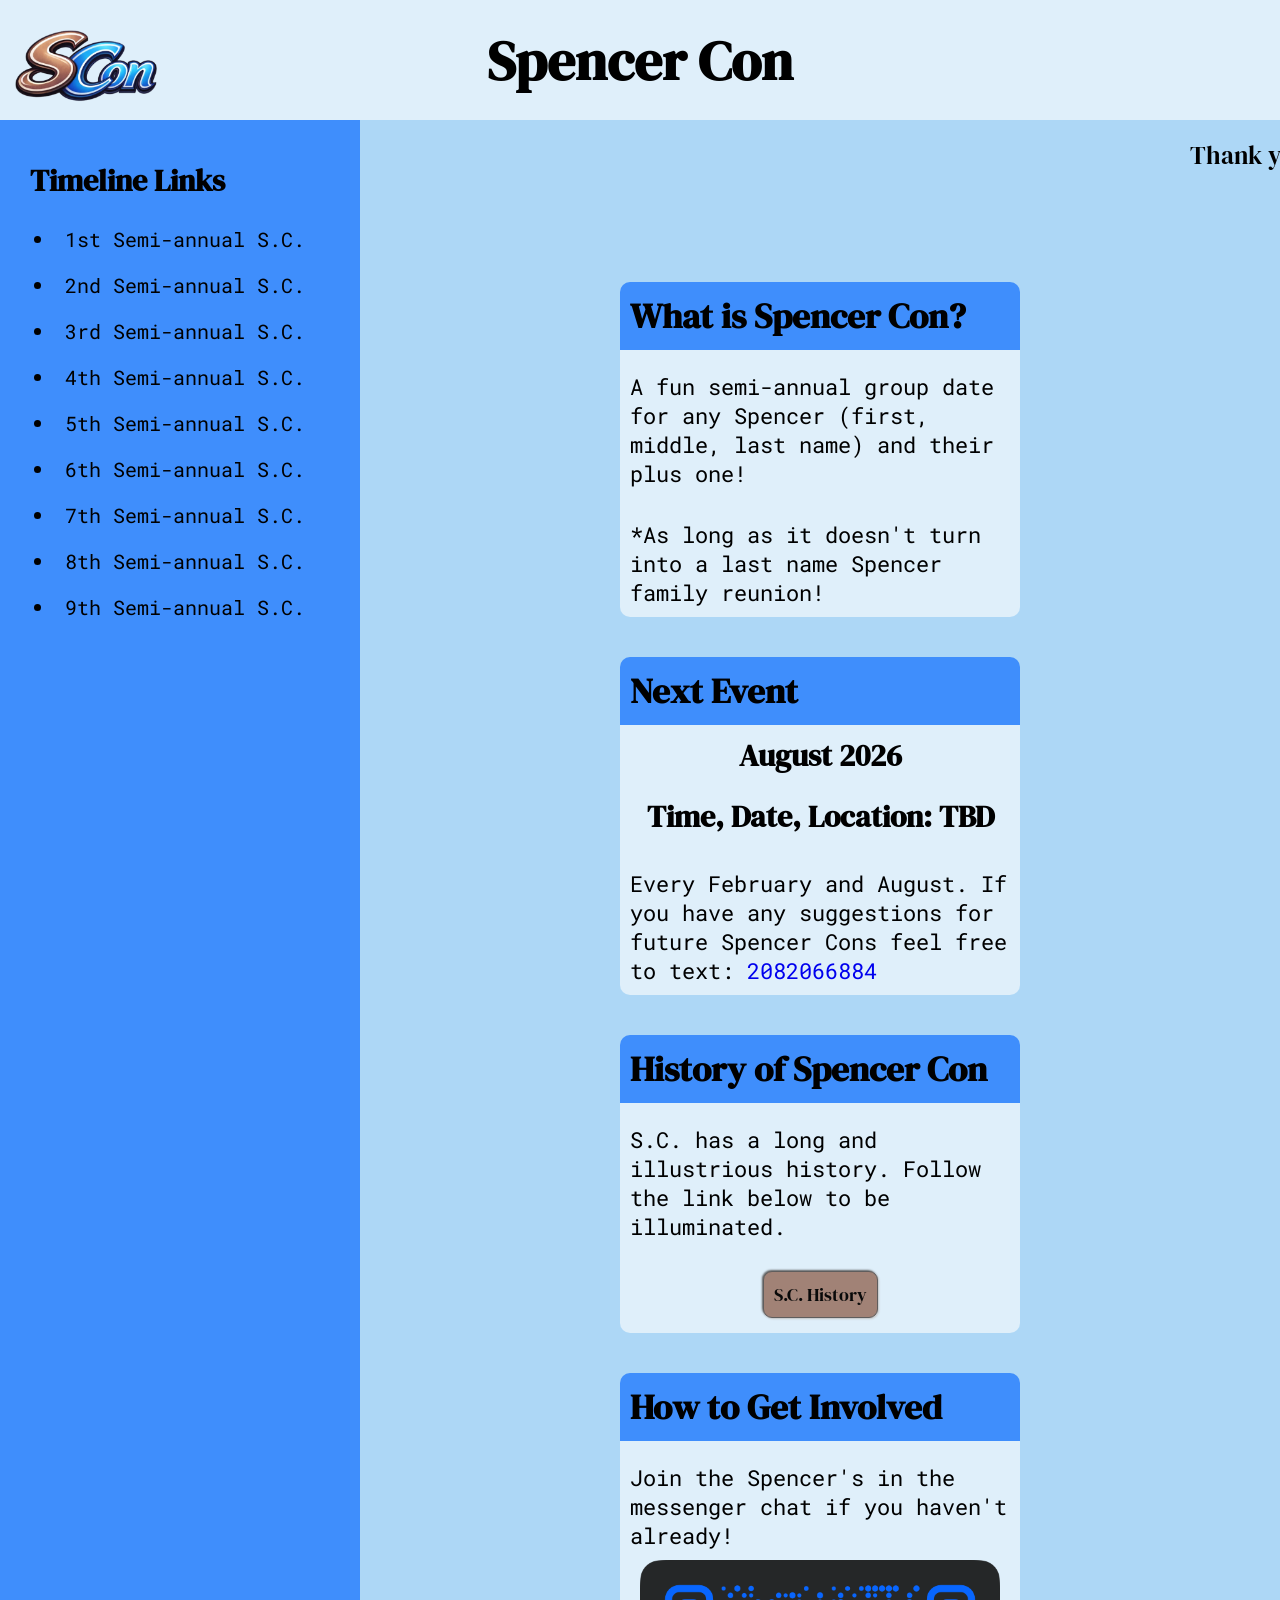
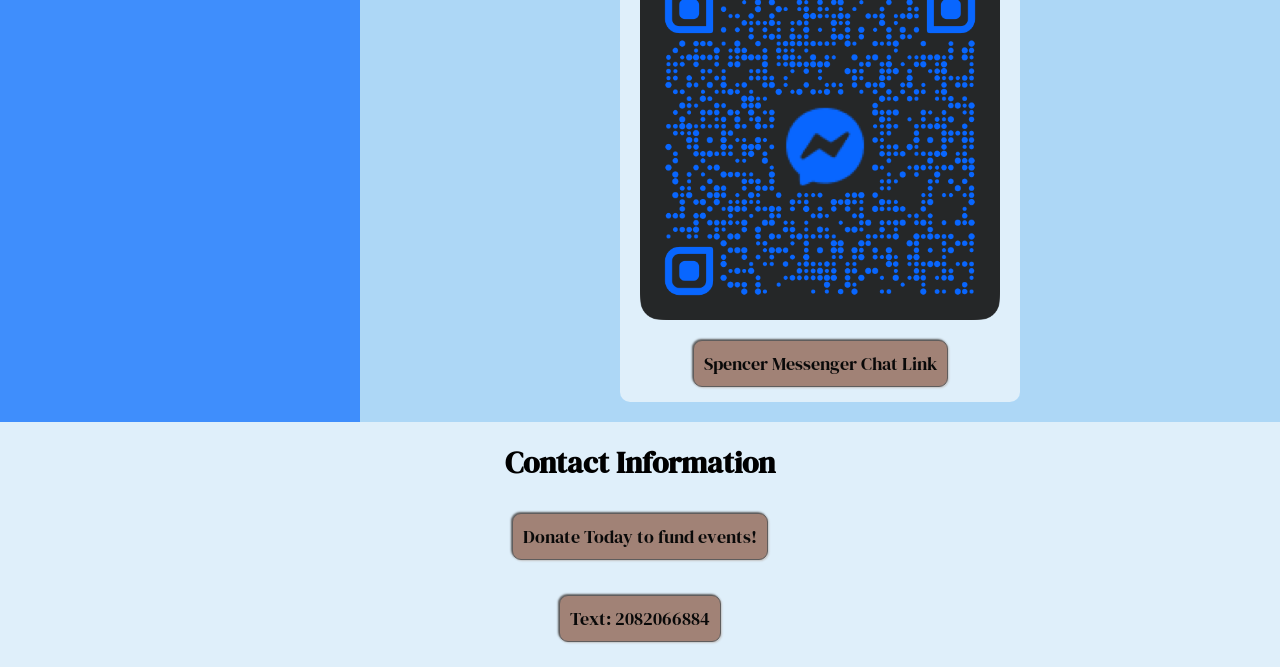
<file: index.html>
<!DOCTYPE html>
<html lang="en">
<head>
    <meta charset="UTF-8">
    <meta name="viewport" content="width=device-width, initial-scale=1.0">
    <link rel="stylesheet" href="styles.css">
    <link rel="icon" type="png" href="s_c_icon.png">
    <title>SpencerCon</title>

    <!-- Objective - Using my devtool demo font pairing! -->
    <link rel="preconnect" href="https://fonts.googleapis.com">
    <link rel="preconnect" href="https://fonts.gstatic.com" crossorigin>
    <link href="https://fonts.googleapis.com/css2?family=DM+Serif+Display:ital@0;1&family=Roboto+Mono:ital,wght@0,100..700;1,100..700&display=swap" rel="stylesheet">

    <script defer src="script.js"></script>
</head>

<!-- Header -->
<header id="header-float">
    <a class="home-icon" href="index.html" id="home-icon-animation">
        <img src="s_con.png" alt="Home Icon">
    </a>
    
    <div class="header-container">
        <h1 class="h1-header">
            Spencer Con
        </h1> 
        
    </div>

    <!-- This Header Section is for the Top Button -->
    <section id="header">
    </section>
</header>

<!-- Side Bar Navigation -->
<aside>
    <h3 id="timeline-header">Timeline Links</h3>

    <ul class="timeline-links">
        <a href="history.html#SC1">
            <li class="nav-links">1st Semi-annual S.C.</li>
        </a>
        <a href="history.html#SC2">
            <li class="nav-links">2nd Semi-annual S.C.</li>
        </a>
        <a href="history.html#SC3">
            <li class="nav-links">3rd Semi-annual S.C.</li>
        </a>
        <a href="history.html#SC4">
            <li class="nav-links">4th Semi-annual S.C.</li>
        </a>
        <a href="history.html#SC5">
            <li class="nav-links">5th Semi-annual S.C.</li>
        </a>
        <a href="history.html#SC6">
            <li class="nav-links">6th Semi-annual S.C.</li>
        </a>
        <a href="history.html#SC7">
            <li class="nav-links">7th Semi-annual S.C.</li>
        </a>
        <a href="history.html#SC8">
            <li class="nav-links">8th Semi-annual S.C.</li>
        </a>
        <a href="history.html#SC9">
            <li class="nav-links">9th Semi-annual S.C.</li>
        </a>
    </ul>
    
</aside>


<!-- Body -->
<body>
    <!-- Main -->
    <main>
        <br>

        <div class="ticker-container">
            <div class="ticker-text" id="ticker">
                Thank you to our Sponsors: Kevin Kimball &nbsp;&nbsp; Spencer Hall
            </div>
        </div>

        <div class="main-container">
            <div class="main-card">
                <h2>What is Spencer Con?</h2>

                <p>
                    A fun semi-annual group date for any Spencer (first, middle, last name) and their plus one!
                </p>
                <p>*As long as it doesn't turn into a last name Spencer family reunion!</p>
            </div>
            
            <div class="main-card">
                <h2>Next Event</h2>
                <h3>August 2026</h3>
                <h3>Time, Date, Location: TBD</h3>
                <p>Every February and August. If you have any suggestions for future Spencer Cons feel free to text: <a href="sms:2082066884">2082066884</a> </p>
            </div>
            
            <div class="main-card">
                <h2>History of Spencer Con</h2>
                <p>S.C. has a long and illustrious history. Follow the link below to be illuminated.</p>

                <a href="history.html">
                    <button>S.C. History</button>
                </a>
            </div>
            
            <div class="main-card">
                <h2>How to Get Involved</h2>

                <p>
                    Join the Spencer's in the messenger chat if you haven't already!
                </p>

                <img src="spencer_messenger_qr_code.png" alt="Spencer Messenger QR Code">

                <a target="_blank" href="https://m.me/j/AbYr_AQEyQMkCAcX/?send_source=gc:copy_invite_link_c"> 
                    <button>Spencer Messenger Chat Link</button>
                </a>
            </div>
        </div>


    </main>
</body>

<!-- Footer -->
<footer>
    <div class="footer-container">
        <h3>Contact Information</h3>
        
        <a target="_blank" href="https://venmo.com/u/Spencer-Kimball-20">
            <button>
                Donate Today to fund events!
            </button>
        </a>
        
        <a href="sms:2082066884">
            <button>Text: 2082066884</button>
        </a>
    </div>

    
    
</footer>

</html>
</file>
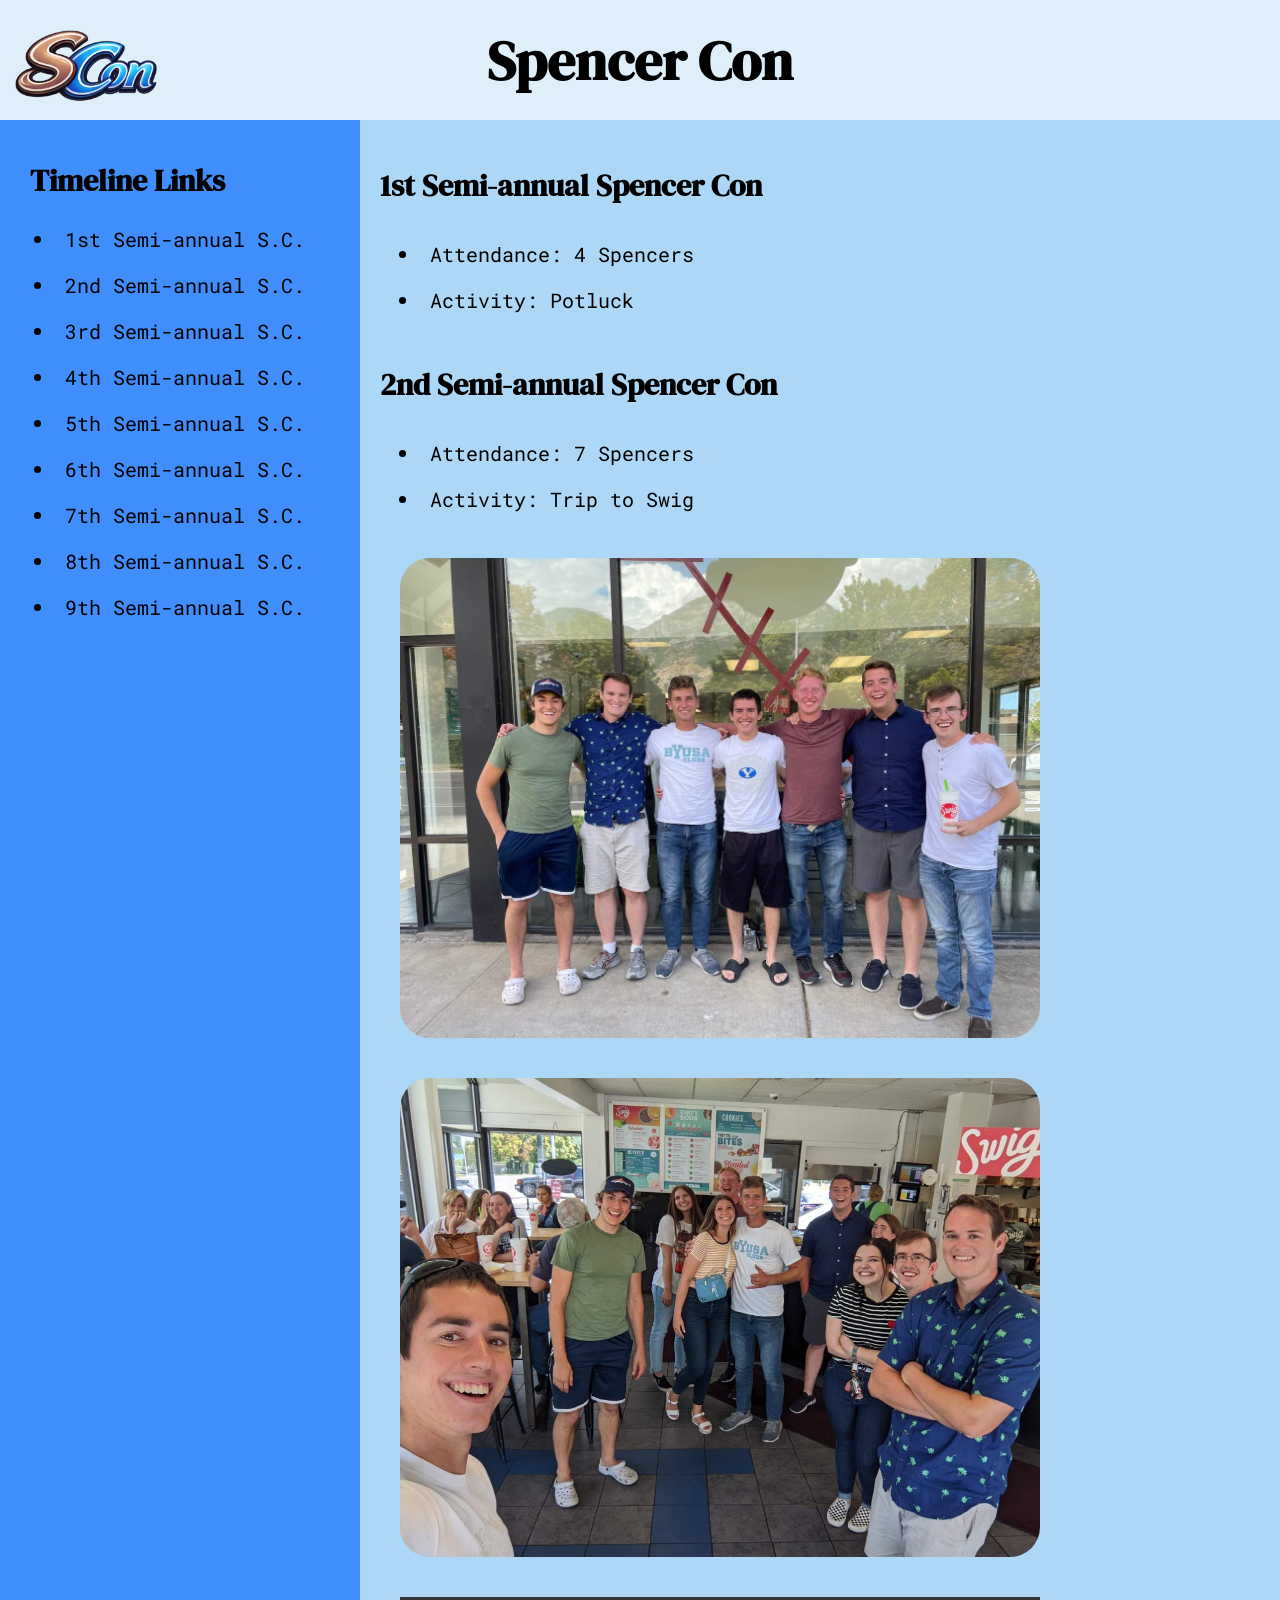
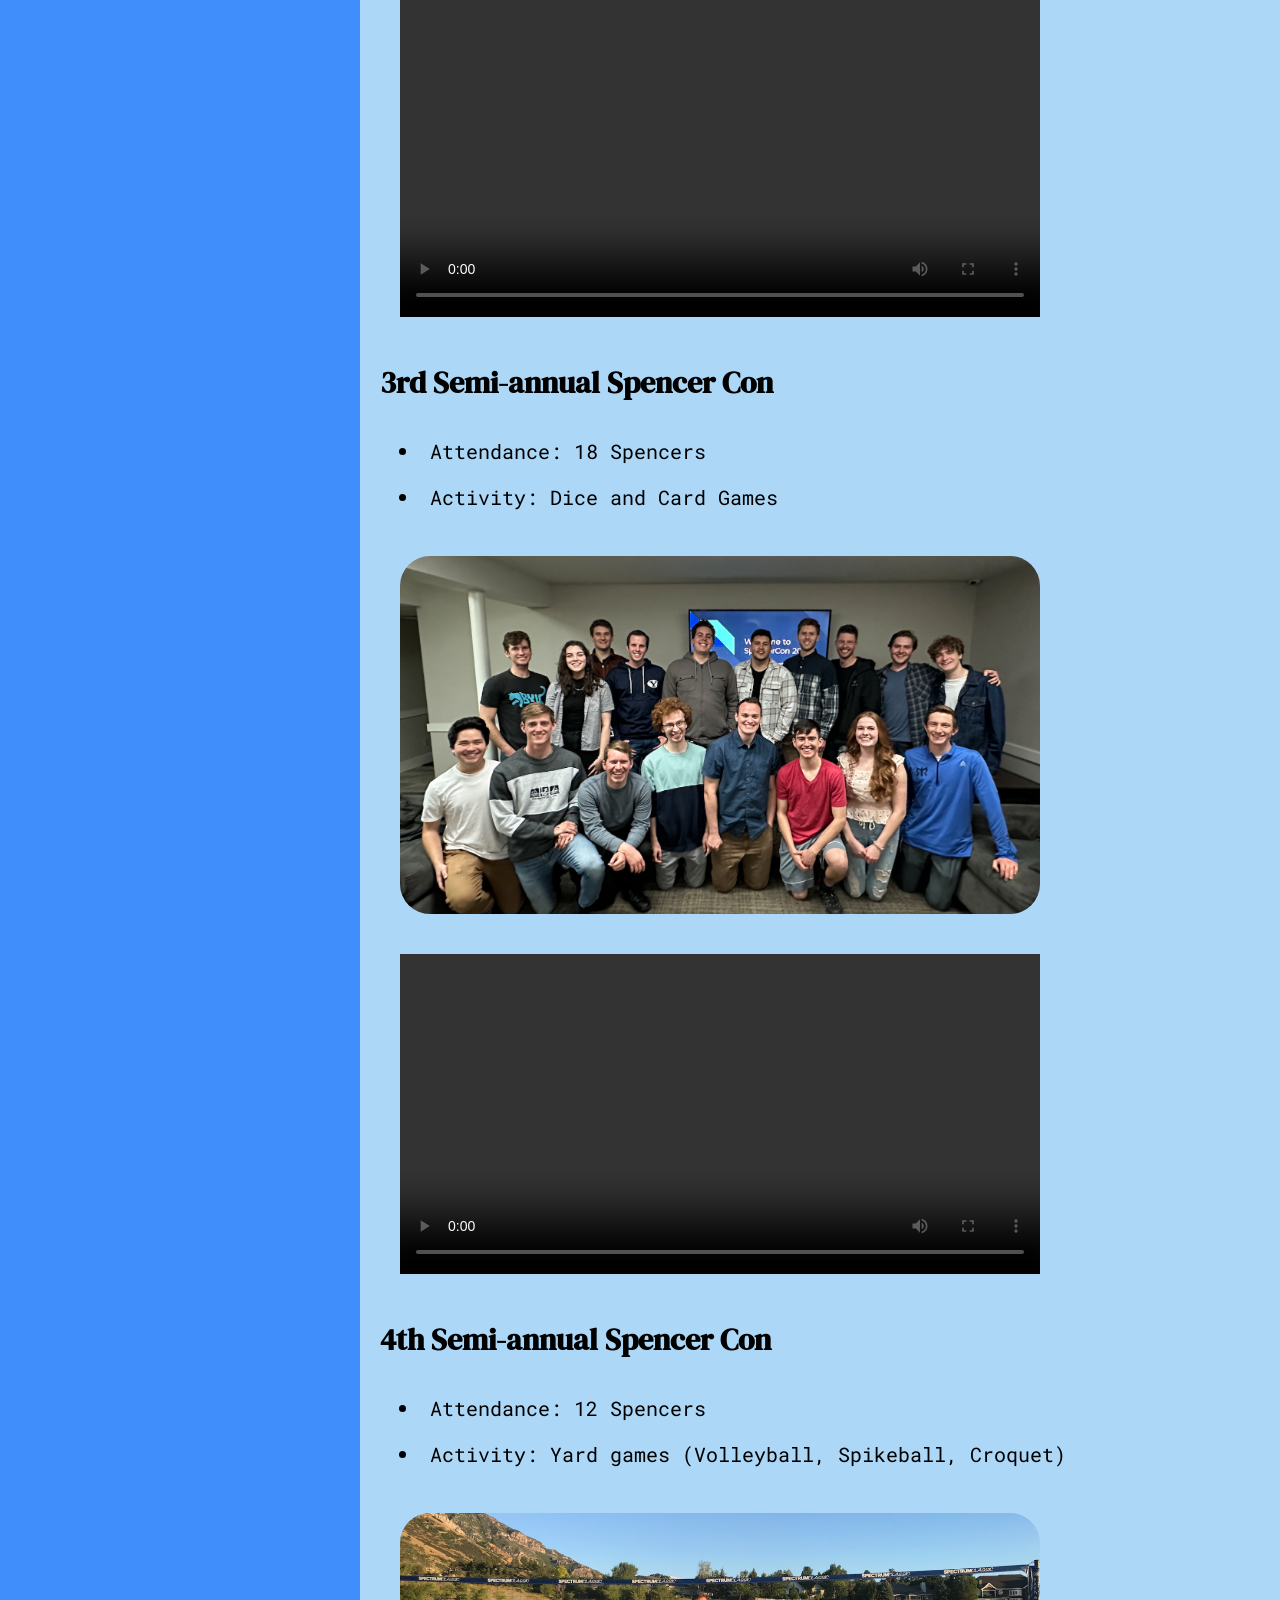
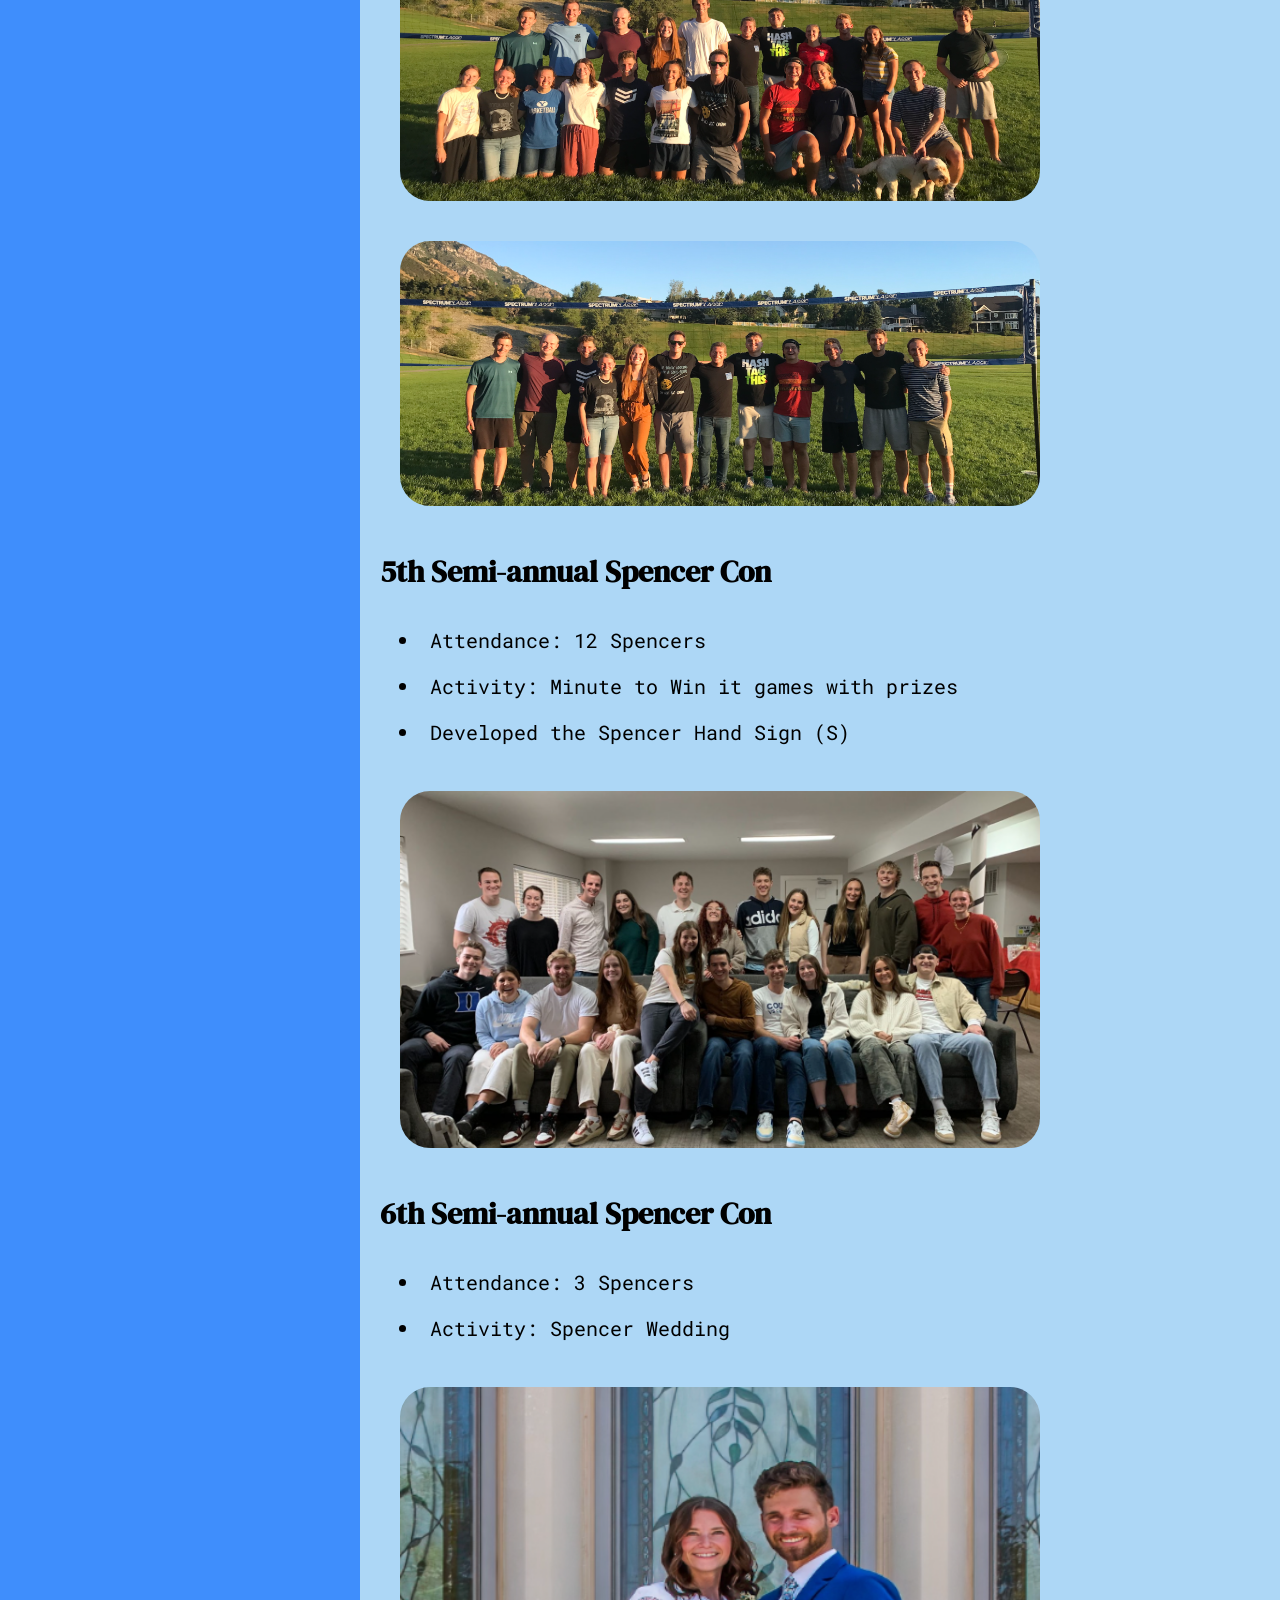
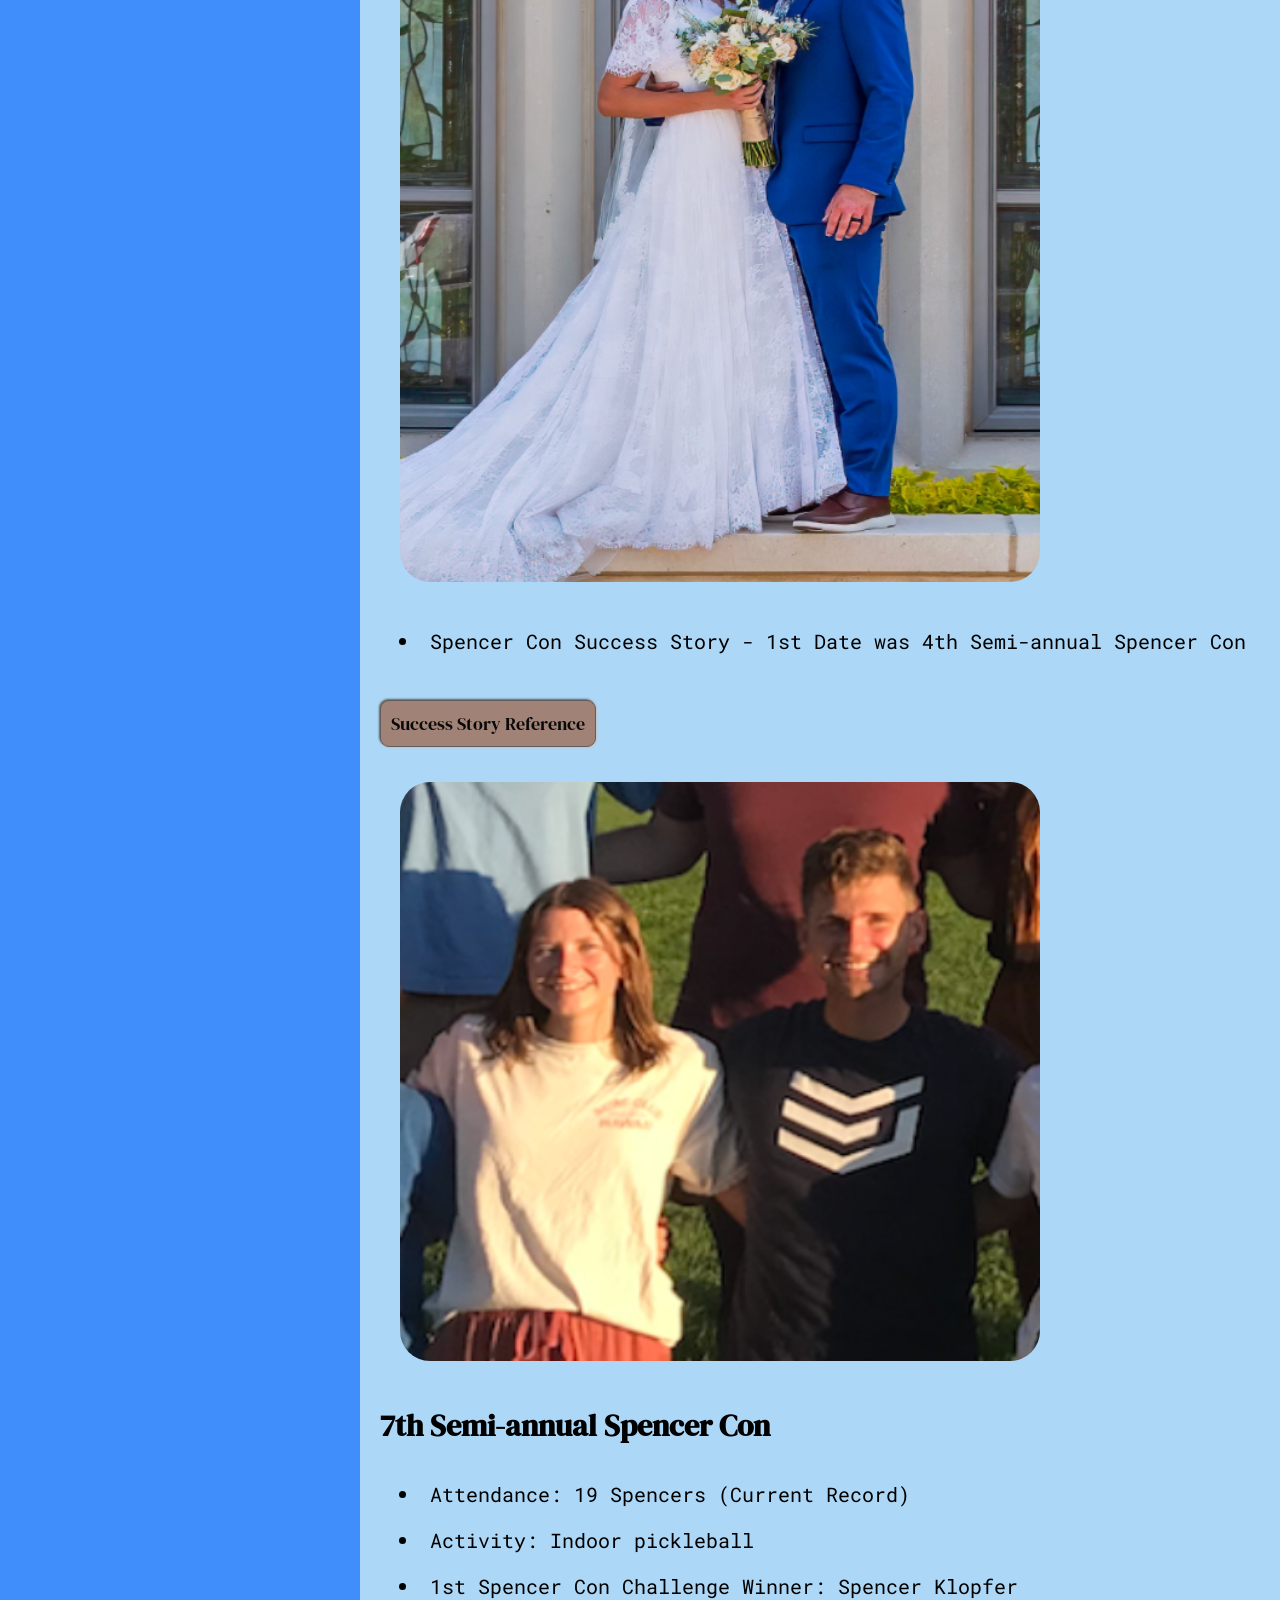
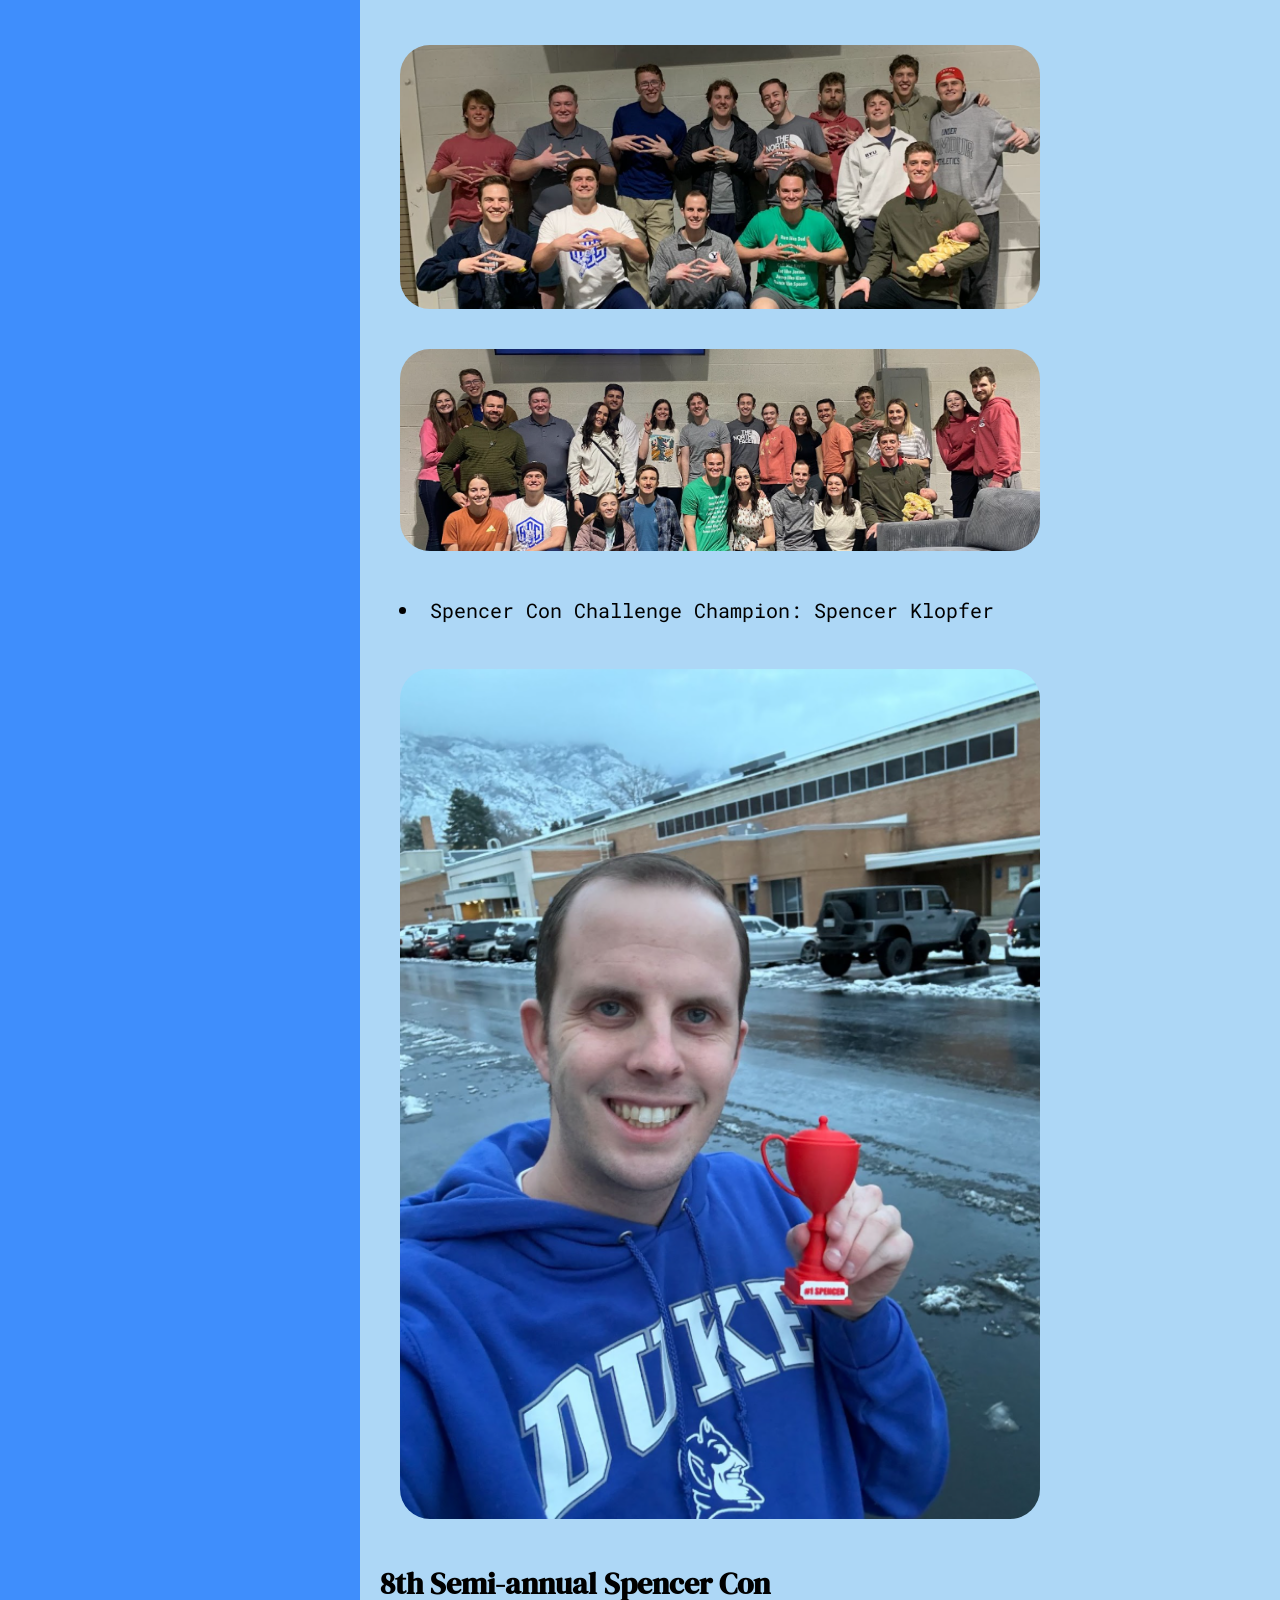
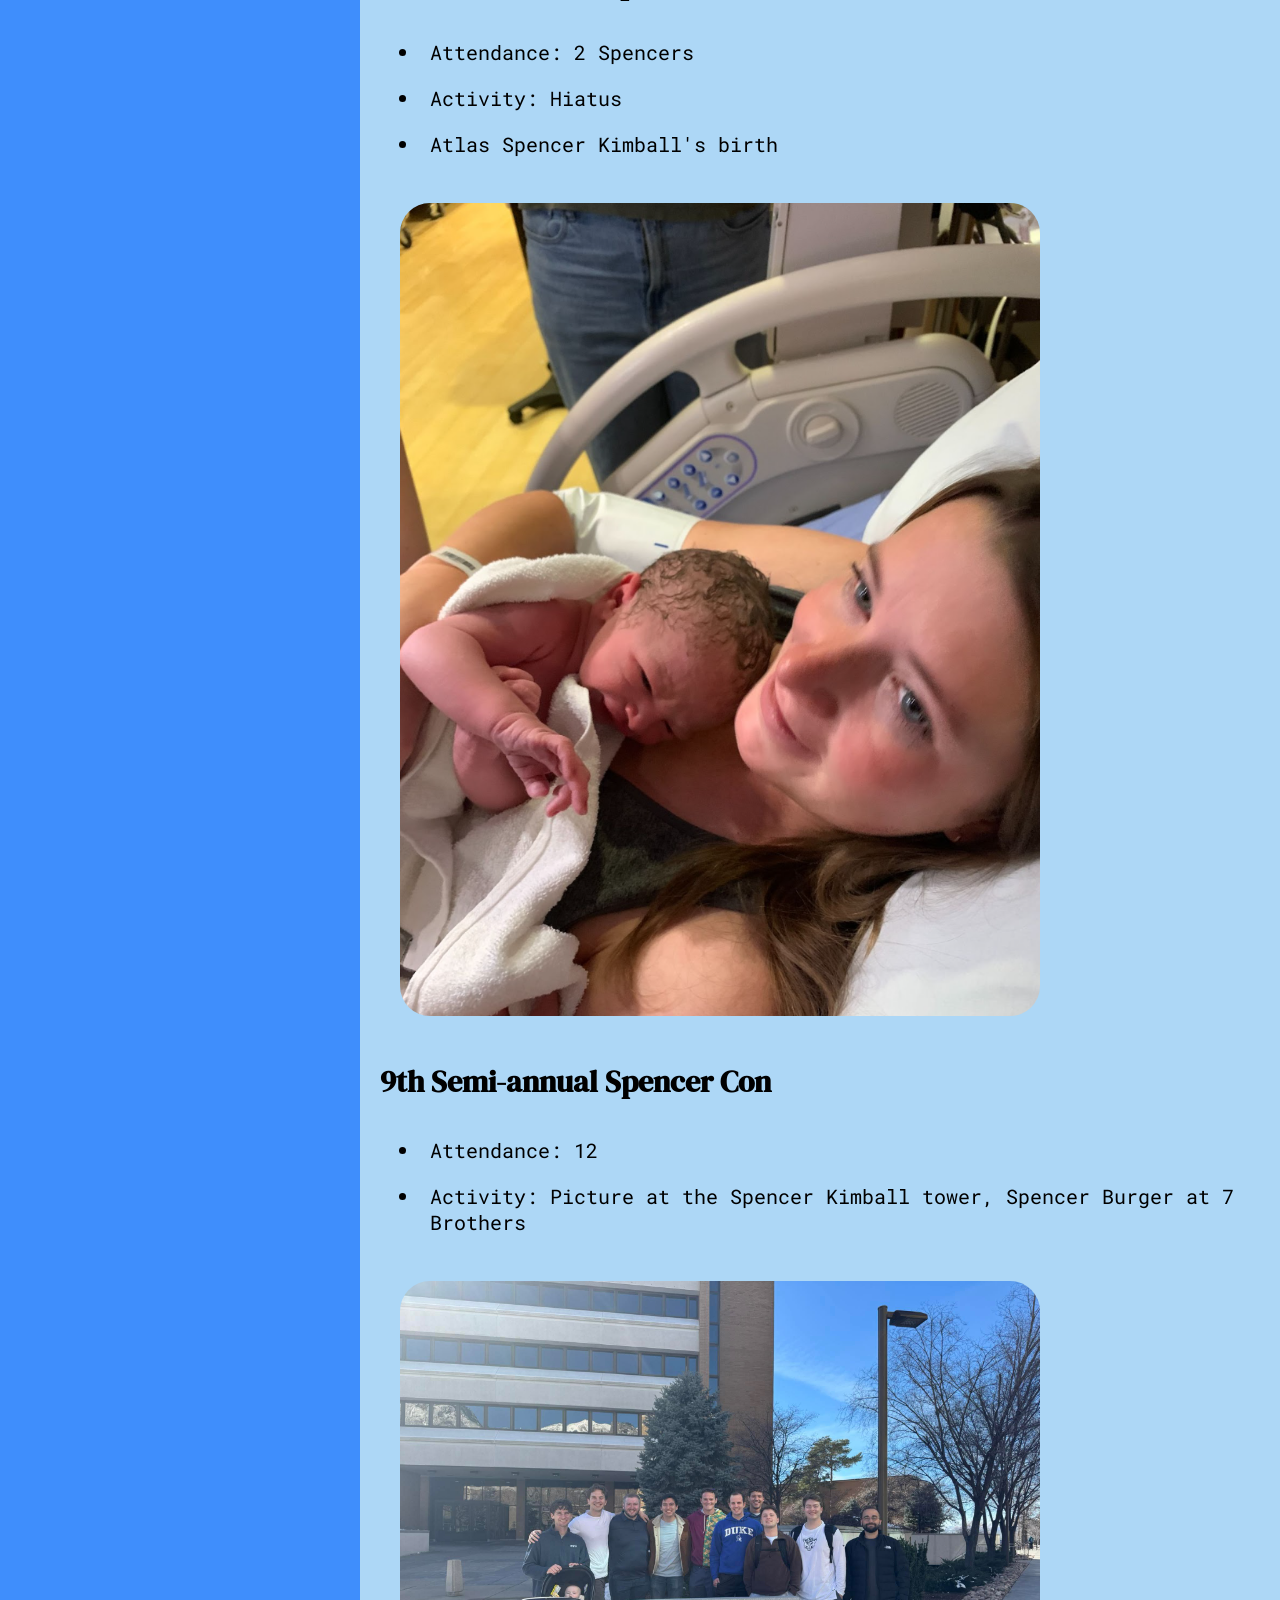
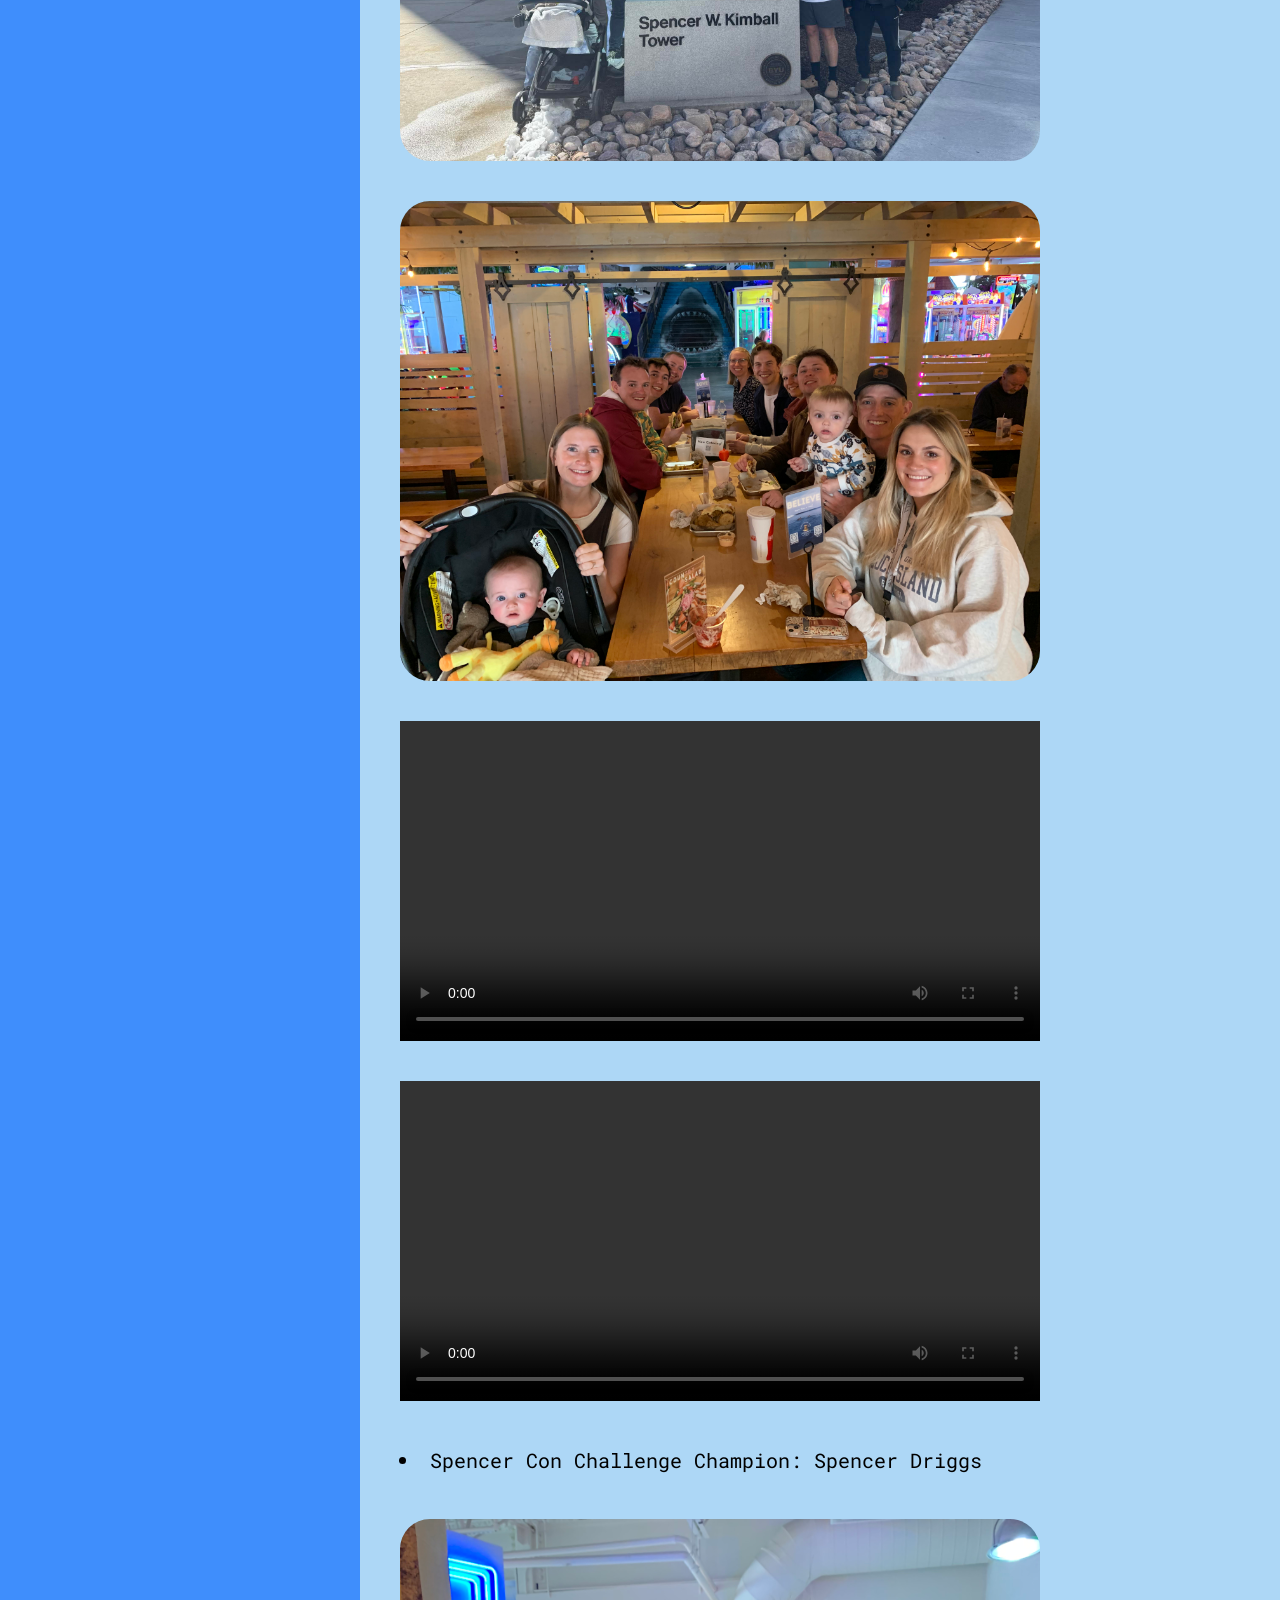
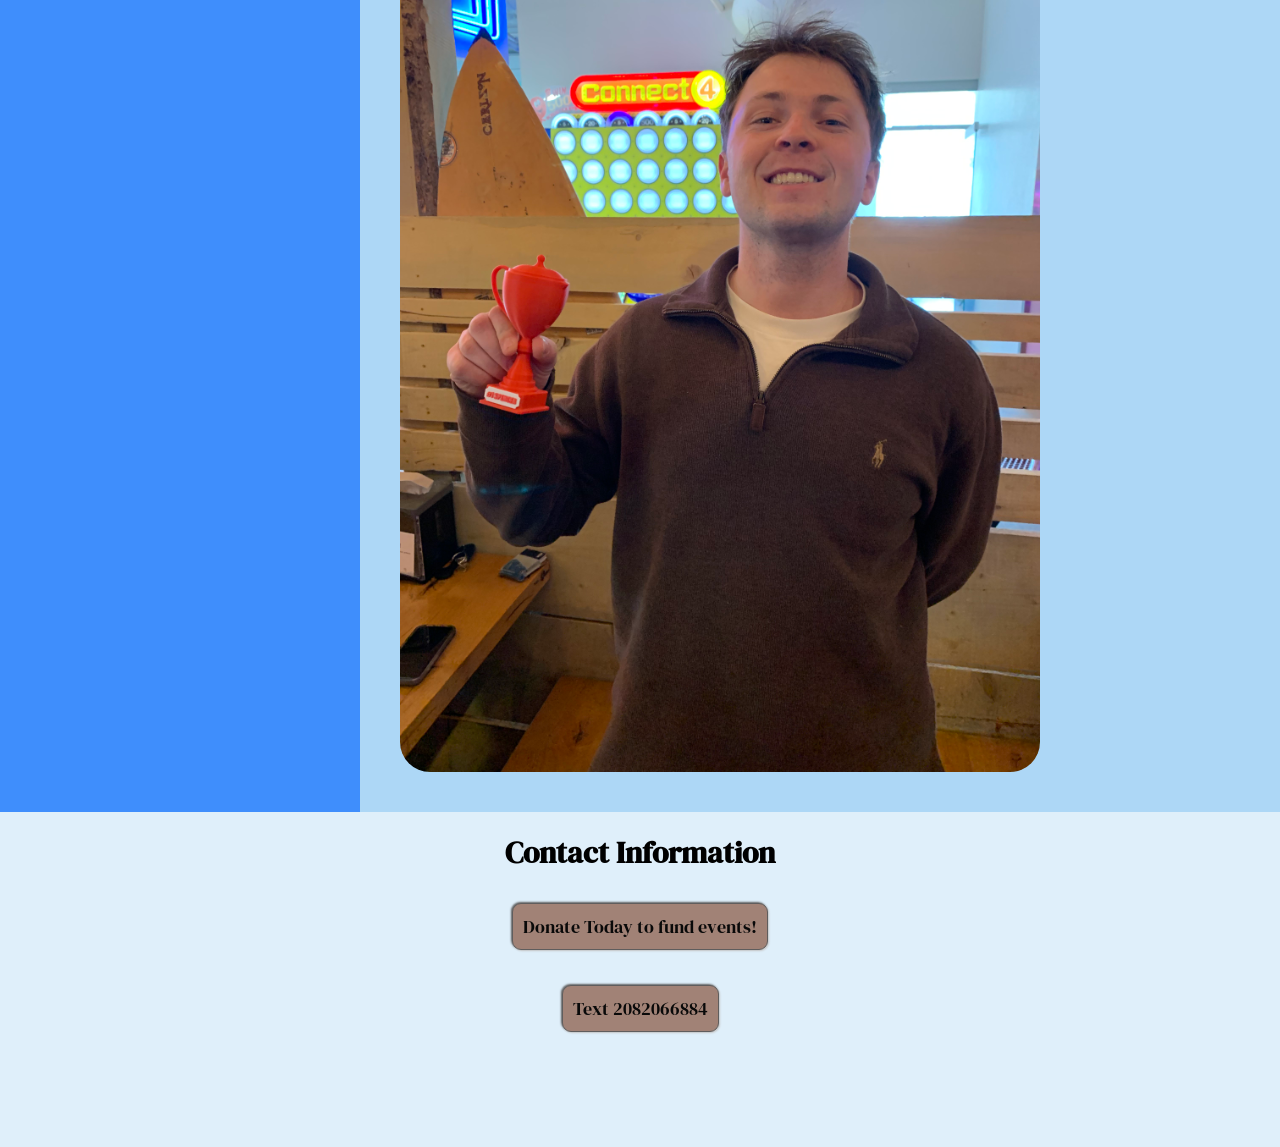
<file: history.html>
<!DOCTYPE html>
<html lang="en">
<head>
    <meta charset="UTF-8">
    <meta name="viewport" content="width=device-width, initial-scale=1.0">
    <link rel="stylesheet" href="styles.css">
    <link rel="icon" type="png" href="s_c_icon.png">
    <title>SpencerCon</title>

    <!-- Objective - Using my devtool demo font pairing! -->
    <link rel="preconnect" href="https://fonts.googleapis.com">
    <link rel="preconnect" href="https://fonts.gstatic.com" crossorigin>
    <link href="https://fonts.googleapis.com/css2?family=DM+Serif+Display:ital@0;1&family=Roboto+Mono:ital,wght@0,100..700;1,100..700&display=swap" rel="stylesheet">

    <script defer src="script.js"></script>
</head>

<!-- Header -->
<!-- Header -->
<header id="header-float">
    <a class="home-icon" href="index.html" id="home-icon-animation">
        <img src="s_con.png" alt="Home Icon">
    </a>
    
    <div class="header-container">
        <h1 class="h1-header">
            Spencer Con
        </h1> 
        
    </div>

</header>

<!-- Side Bar Navigation -->
<aside>
    <h3 id="timeline-header">Timeline Links</h3>

    <ul class="timeline-links">
        <a href="history.html#SC1">
            <li class="nav-links">1st Semi-annual S.C.</li>
        </a>
        <a href="history.html#SC2">
            <li class="nav-links">2nd Semi-annual S.C.</li>
        </a>
        <a href="history.html#SC3">
            <li class="nav-links">3rd Semi-annual S.C.</li>
        </a>
        <a href="history.html#SC4">
            <li class="nav-links">4th Semi-annual S.C.</li>
        </a>
        <a href="history.html#SC5">
            <li class="nav-links">5th Semi-annual S.C.</li>
        </a>
        <a href="history.html#SC6">
            <li class="nav-links">6th Semi-annual S.C.</li>
        </a>
        <a href="history.html#SC7">
            <li class="nav-links">7th Semi-annual S.C.</li>
        </a>
        <a href="history.html#SC8">
            <li class="nav-links">8th Semi-annual S.C.</li>
        </a>
        <a href="history.html#SC9">
            <li class="nav-links">9th Semi-annual S.C.</li>
        </a>
    </ul>
    

</aside>

<body>
    <!-- This Header Section is for the Top Button -->
    <section id="header">
    </section>

    <main>
        <!-- Floating Button Links -->
        <a href="history.html#header">
            <button class="floating-btn" id="sc1-btn">Top</button>
        </a>
        <!-- <a href="history.html#SC1">
            <button class="floating-btn" id="sc1-btn">1</button>
        </a> -->
        <a href="history.html#SC3">
            <button class="floating-btn" id="sc3-btn">3</button>
        </a>
        <a href="history.html#SC5">
            <button class="floating-btn" id="sc5-btn">5</button>
        </a>
        <a href="history.html#SC7">
            <button class="floating-btn" id="sc7-btn">7</button>
        </a>
        <a href="history.html#SC9">
            <button class="floating-btn" id="sc9-btn">9</button>
        </a>

        <div class="history-container">

            <!-- Spencer Con 1 -->
            <section id="SC1">
                
                <h1 class="h1-main">
                    1st Semi-annual Spencer Con
                </h1>
                
                <ul>
                    <li>Attendance: 4 Spencers</li>
                    <li>Activity: Potluck</li>
                </ul>
            </section>
            
            <!-- Spencer Con 2 -->
             <section id="SC2">
                <h1 class="h1-main">
                    2nd Semi-annual Spencer Con
                </h1>

                <ul>
                    <li> Attendance: 7 Spencers</li>
                    <li> Activity: Trip to Swig</li>
                </ul>

                <div class="img-history-container">

                    <img class="img-history" src="spencercon_2_img1.png" alt="Spencer Con 2 Image 1">
                    <img class="img-history" src="spencercon_2_img2.png" alt="Spencer Con 2 Image 2">
                    
                    <video class="history-video" controls>
                        <source src="spencercon_2_mov1.MOV" type="video/mp4">
                    </video>
                </div> 
                
            </section>

            <!-- Spencer Con 3 -->
            <section id="SC3">
                <h1 class="h1-main">
                    3rd Semi-annual Spencer Con
                </h1>
                
                <ul>
                    <li> Attendance: 18 Spencers </li>
                    <li> Activity: Dice and Card Games </li>
                </ul>
                
                <div class="img-history-container">

                    <img class="img-history" src="spencercon_3_img1.png" alt="Spencer Con 3 Image 1">
                    
                    <video class="history-video" controls>
                        <source src="spencercon_3_mov1.MOV" type="video/mp4">
                    </video>
                </div>
                <!-- <video autoplay muted loop playsinline class="history-video">
                    <source src="spencercon_3_mov1.MOV" type="video/mp4">
                </video> -->
            </section>


            <!-- Spencer Con 4 -->
             <section id="SC4">
                <h1 class="h1-main">
                    4th Semi-annual Spencer Con
                </h1>

                <ul>
                    <li> Attendance: 12 Spencers </li>
                    <li> Activity: Yard games (Volleyball, Spikeball, Croquet) </li>
                </ul>

                <div class="img-history-container">

                    <img class="img-history" src="spencercon_4_img1.png" alt="Spencer Con 4 Image 1">
                    <img class="img-history" src="spencercon_4_img2.png" alt="Spencer Con 4 Image 2">
                </div>
            </section>
            
            
            <!-- Spencer Con 5 -->
            <section id="SC5">
                <h1 class="h1-main">
                    5th Semi-annual Spencer Con
                </h1>
                
                <ul>
                    <li> Attendance: 12 Spencers</li>
                    <li> Activity: Minute to Win it games with prizes </li>
                    <li> Developed the Spencer Hand Sign (S) </li>
                </ul>

                <div class="img-history-container">
                    <img class="img-history" src="spencercon_5_img1.png" alt="Spencer Con 5 Image 1">
                </div>
            </section>


            <!-- Spencer Con 6 -->
             <section id="SC6">
                <h1 class="h1-main">
                    6th Semi-annual Spencer Con
                </h1>

                <ul>
                    <li> Attendance: 3 Spencers </li>
                    <li> Activity: Spencer Wedding </li>
                </ul>

                <div class="img-history-container">
                    <img class="img-history" src="spencercon_6_img1_hiatus.png" alt="Spencer Con 6 Wedding">

                    <ul>
                        <li>Spencer Con Success Story - 1st Date was 4th Semi-annual Spencer Con</li>
                    </ul>
                    
                        <a href="history.html#SC4"><button>Success Story Reference</button></a>
                    
                    <img class="img-history" src="spencercon_6_img2.png" alt="Spencer Con 1st Date">
                </div>

            </section>


            <!-- Spencer Con 7 -->
             <section id="SC7">
                <h1 class="h1-main">
                    7th Semi-annual Spencer Con
                </h1>

                <ul>
                    <li> Attendance: 19 Spencers (Current Record) </li>
                    <li> Activity: Indoor pickleball </li>
                    <li> 1st Spencer Con Challenge Winner: Spencer Klopfer </li>
                </ul>
                
                <div class="img-history-container">
                    <img class="img-history" src="spencercon_7_img1.png" alt="Spencer Con Image 1">
                    <img class="img-history" src="spencercon_7_img2.png" alt="Spencer Con Image 2">
                    
                    <ul>
                        <li> Spencer Con Challenge Champion: Spencer Klopfer </li>
                    </ul>

                    <img class="img-history" src="spencercon_7_champion.png" alt="Spencer Con Champion 1">
                </div>
            </section>


            <!-- Spencer Con 8 -->
             <section id="SC8">
                <h1 class="h1-main">
                    8th Semi-annual Spencer Con
                </h1>

                <ul>
                    <li> Attendance: 2 Spencers </li>
                    <li> Activity: Hiatus </li>
                    <li>Atlas Spencer Kimball's birth</li>
                </ul>

                <div class="img-history-container">
                    <img class="img-history" src="spencercon_8_img1_hiatus.png" alt="Spencer Birth">
                </div>
            </section>


            <!-- Spencer Con 9 -->
             <section id="SC9">
                <h1 class="h1-main">
                    9th Semi-annual Spencer Con
                </h1>

                <ul>
                    <li> Attendance: 12 </li>
                    <li> Activity: Picture at the Spencer Kimball tower, Spencer Burger at 7 Brothers </li>
                </ul>

                <div class="img-history-container">
                    <img class="img-history" src="spencercon_9_tower_pic.JPEG" alt="Spencer Con Spencer Kimball tower">
                    <img class="img-history" src="spencercon_9_img1.jpg" alt="Spencer Con 9 Image 1">
                    
                    <video class="history-video" controls>
                        <source src="spencercon_9_hey_spencer.MOV" type="video/mp4">
                    </video>
                    
                    <video class="history-video" controls>
                        <source src="spencercon_9_mov2.MOV" type="video/mp4">
                    </video>  
                    
                    <ul>
                        <li> Spencer Con Challenge Champion: Spencer Driggs </li>
                    </ul>
                    <img class="img-history" src="spencercon_9_champion.jpg" alt="Spencer Con 9 Champion">
                </div>
            </section>


        </div>
    </main>
</body>

<footer>
    <div class="footer-container">
        <h3>Contact Information</h3>
        
        <a target="_blank" href="https://venmo.com/u/Spencer-Kimball-20">
            <button>
                Donate Today to fund events!
            </button>
        </a>
        
        <a href="sms:2082066884">
            <button>Text 2082066884</button>
        </a>
    </div>

    <br>
    <br>
    <br>
    <br>
    <br>
</footer>



</html>
</file>
<file: styles.css>
/* ***************************************************************************************** */
/* Objective - Dev Tool demo from classmate -> Coolors palette using lock feature: */
/* ***************************************************************************************** */
:root {
  --icy-blue: #add7f6ff;
  --dusty-taupe2: #a18276ff;
  --dusty-taupe: #3f8efcff;
  --blue-energy: #3f8efcff;
  --granite: #4c6663ff;
  --tan: #dab785ff;
  --header-footer: rgb(223, 239, 250);
}


/* ***************************************************************************************** */
/* Objective - My Dev Tool Demo font pairing CSS Code */
/* ***************************************************************************************** */
.dm-serif-display-regular {
  font-family: "DM Serif Display", serif;
  font-weight: 500;
  font-style: normal;
}

.dm-serif-display-regular-italic {
  font-family: "DM Serif Display", serif;
  font-weight: 500;
  font-style: italic;
}


.roboto-mono {
  font-family: "Roboto Mono", monospace;
  font-optical-sizing: auto;
  font-weight: 400;
  font-style: normal;
}

/* ************************************************************************************************************************** */
/* ***************** Objective - Including On Load Animations ************************************ */
/* ************************************************************************************************************************** */

/* Animation for the Cards */
.flip-in-hor-bottom {
	animation: flip-in-hor-bottom 0.5s cubic-bezier(0.250, 0.460, 0.450, 0.940) both;
}

@keyframes flip-in-hor-bottom {
  0% {
    transform: rotateX(80deg);
    opacity: 0;
  }
  100% {
    transform: rotateX(0);
    opacity: 1;
  }
}

/* Animation for the H1 Tag */
.bounce-in-top {
	animation: bounce-in-top 1s both;
}

@keyframes bounce-in-top {
  0% {
    transform: translateY(-500px);
    animation-timing-function: ease-in;
    opacity: 0;
  }
  38% {
    transform: translateY(0);
    animation-timing-function: ease-out;
    opacity: 1;
  }
  55% {
    transform: translateY(-65px);
    animation-timing-function: ease-in;
  }
  72% {
    transform: translateY(0);
    animation-timing-function: ease-out;
  }
  81% {
    transform: translateY(-28px);
    animation-timing-function: ease-in;
  }
  90% {
    transform: translateY(0);
    animation-timing-function: ease-out;
  }
  95% {
    transform: translateY(-8px);
    animation-timing-function: ease-in;
  }
  100% {
    transform: translateY(0);
    animation-timing-function: ease-out;
  }
}

/* Animation for the Nav Buttons on the Bottom */
.slide-in-left {
	animation: slide-in-left 0.5s cubic-bezier(0.250, 0.460, 0.450, 0.940) forwards;
}

@keyframes slide-in-left {
  0% {
    transform: translateX(-1000px);
    opacity: 0;
  }
  100% {
    transform: translateX(0);
    opacity: 1;
  }
}

.slide-in-right {
	animation: slide-in-right 0.5s cubic-bezier(0.250, 0.460, 0.450, 0.940) both;
}

@keyframes slide-in-right {
  0% {
    transform: translateX(1000px);
    opacity: 0;
  }
  100% {
    transform: translateX(0);
    opacity: 1;
  }
}

/* Animation for the Main SCon Icon */
.swirl-in-fwd {
	animation: swirl-in-fwd 2s cubic-bezier(0.550, 0.085, 0.680, 0.530) both;
}

@keyframes swirl-in-fwd {
  0% {
    transform: rotate(-540deg) scale(0);
    opacity: 0;
  }
  100% {
    transform: rotate(0) scale(1);
    opacity: 1;
  }
}

/* ************************************************************************************************************************* */
/* ************************************************ Scrolling Bar of Supporters ************************************************ */
/* ************************************************************************************************************************* */
  .ticker-container {
    width: 100%;
    overflow: hidden;
    white-space: nowrap;
    position: relative;
    
  }

  .ticker-text {
    display: inline-block;
    padding-left: 100%; /* start off screen */
    position: relative;
    color: black;
    font-size: 25px;
    font-family: "DM Serif Display", serif;
    /* fixme */
  }


/* ************************************************************************************************************************* */
/* ************************************************ Main/Default Setup ************************************************ */
/* ************************************************************************************************************************* */
/* Grid Set up */
body {
  margin: 0 auto;
  margin-top: 100px;
  min-height: 100vh;
  display: grid;
  
  /* Use `grid-template` to control the sizing of these areas. */
  /* grid-template-columns: 1fr; */
  grid-template: auto 1fr auto / minmax(375px, 600px) 1fr;

  /* Use `grid-template-areas` to define four named areas: `header`, `main`, `sidebar`, `footer`. */
  grid-template-areas:
    "header"
    "main"
    "footer";
    gap: 0;
    box-sizing: border-box;
}

section {
  scroll-margin-top: 40px;
}

/* ************************************************************************************************************************* */
/* ************************************************ Headers ************************************************ */
/* ************************************************************************************************************************* */

h1 {
  font-size: 30px;
  color: black;
  font-family: "DM Serif Display", serif;
  /* animation: bounce-in-top 2s; */
}

.h1-header {
  color: black;
  font-family: "DM Serif Display", serif;
  /* animation: bounce-in-top 2s; */
  text-align: center;
  width: auto;
  display: inline-block;
}

.h1-main {
  font-size: 30px;
  color: black;
  font-family: "DM Serif Display", serif;
  animation: bounce-in-top 2s;
}

h2 {
  font-size: 25px;
  /* color: white; */
  color: black;
  font-family: "DM Serif Display", serif;
  background-color: var(--dusty-taupe);
  border-radius: 10px 10px 0px 0px;
  margin: 0px 0 0px 0;
  padding: 10px;
  width: 300px;
}

h3 {
  margin: 0 auto;
  font-family: "DM Serif Display", serif;
  font-size: 30px;
  padding: 10px;
}

p {
  font-family: "Roboto Mono", monospace;
  margin-left: 10px;
  margin-bottom: 10px;
  margin-right: 10px;
  padding-top: 0px;
}

li {
  font-family: "Roboto Mono", monospace;
  font-size: 20px;
  padding: 10px;
  color: black;
}


/* ************************************************************************************************************************* */
/* ************************************************ Page Format ************************************************ */
/* ************************************************************************************************************************* */
header {
  /* background-color: var(--granite); */
  /* background-color: rgb(136, 183, 248);  */
  background-color: var(--header-footer);
  grid-area: header;
  font-size: 30px;
  display: flex;
}

#header-float {
  position: fixed;
  top: 0;
  left: 0;
  width: 100%;

  height: 120px;
  
  /* transition: 0.1s ease; */
  z-index: 1000;
}

#header-float.shrink {
  height: 60px;
}

h1.shrink {
  font-size: 24px;
}

.home-icon.shrink {
  /* height: 2.5rem; */
  top: 6px;
}

.home-icon.shrink img {
  height: 2.5rem;
  /* top: 2px; */
}



aside {
  background-color: var(--blue-energy);
  grid-area: sidebar;
  align-items: center;
  display: none;
}

main {
  background-color: var(--icy-blue);
  grid-area: main;
}

footer { 
  grid-area: footer;
  /* background-color: var(--granite); */
  /* background-color: rgb(150, 155, 156); */
  background-color: var(--header-footer);
  box-sizing: border-box;
  padding: 10px;
}


/* ************************************************************************************************************************** */
/* ***************************************** Objective - Adding Neumorphism to the Button *********************************** */
/* ************************************************************************************************************************** */
button {
  font-family: "DM Serif Display", serif;
  font-size: 25px;
  
  color: #090909;
  font-size: 18px;
  border-radius: 0.5em;
  /* background: #e8e8e8; */
  background: var(--dusty-taupe2);
  cursor: pointer;
  border: 1px solid #5f5d5d;
  transition: all 0.3s;
  box-shadow: 1px 1px 2px #c5c5c5, -1px -1px 2px #5c5c5c;
  
  padding: 10px;
  margin-bottom: 15px;
  margin-top: 20px;
}

button:active {
  color: #666;
  box-shadow: inset 4px 4px 12px #c5c5c5, inset -4px -4px 12px #ffffff;
}

button:hover {
  transform: scale(1.1);
}

.floating-btn {
  position: fixed;
  bottom: 20px;
  right: 20px;
  font-size: 25px;
  /* border: var(--tan); */
  border-radius: 8px;
  background-color: white;
  color: black;
  cursor: pointer;

  z-index: 1000;
}


/* #top-btn {
  animation: slide-in-left 2.5s;
} */

.floating-btn:hover {
  transform: scale(1.05);
}

/* #home-icon-animation {
  animation: swirl-in-fwd 2.5s;
} */

/* *************************************************** */
/* Floating Links to Each SpencerCon Event*/
/* *************************************************** */
#sc1-btn {
  left: 10px;
  width: fit-content;
  animation: slide-in-left 1s;
  /* border: solid black 2px; */
}

#sc3-btn {
  left: 80px;
  width: fit-content;
  animation: slide-in-left 1.2s;
}

#sc5-btn {
  left: 120px;
  width: fit-content;
  animation: slide-in-left 1.4s;
}

#sc7-btn {
  left: 160px;
  width: fit-content;
  animation: slide-in-left 1.6s;
}

#sc9-btn {
  left: 200px;
  width: fit-content;
  animation: slide-in-left 1.8s;
}

a {
  text-decoration: none;
}


/* ************************************************************************************************************************** */
/*  ************************************* Containers ********************************************** */
/* ************************************************************************************************************************** */
.header-container {
  display: flex;
  align-items: center;
  justify-content: center;
  position: relative;
  margin: 0 auto;
}

.footer-container {
  display: flex;
  align-items: center;
  justify-content: center;
  margin: 0 auto;
  position: relative;
  flex-direction: column;
}

.home-icon {
  position: absolute;
  left: 15px;
  top: 20px;
}

.home-icon img {
  height: 2.7rem;
  width: auto;
  display: inline-block;
}

.home-icon:hover {
  transform: scale(1.05);
}

.timeline-links {
  position: fixed;
  left: 15px;
  top: 200px;
}

#timeline-header {
  position: fixed;
  left: 20px;
  top: 150px;
}

.nav-links:hover {
  transform: scale(1.05);
  /* font-family: "DM Serif Display", serif; */
}


/* Containers for the main element */
.main-container {
  align-items: center;
  margin: 0 auto;
  display: flex;
  flex-direction: column;
  flex-wrap: wrap;
  
}

/* Containers for the History.html */
.history-container {
  margin: 20px;
  display: flex;
  flex-direction: column;
  flex-wrap: wrap;
}

.img-history-container {
  display: flex;
  flex-direction: column;
}



/* ************************************************************************************************************************** */
/* ************************************************ Cards ********************************************************** */
/* ************************************************************************************************************************** */

.main-card {
  /* background-color: rgb(251, 252, 251); */
  background-color: var(--header-footer);
  display: flex;
  flex-direction: column;
  border-radius: 20px 20px 10px 10px;
  width: 320px;
  height: auto;
  margin-top: 10px;
  margin-bottom: 10px;
  align-items: center;
  animation: flip-in-hor-bottom 1.5s;
}

.main-card img {
  width: 90%;
  height: auto;
  object-fit: cover;
}


.img-history, .history-video {
  width: 20rem;
}

.img-history {
  border-radius: 50px; 
  padding: 20px;
  max-height: 1000px;
}

.history-video {
  padding: 20px;
  max-height: 1000px;
}


/* ******************************************************************************************************************************* */
/* *************** Bootstrap Media Breakpoints ****************************** */
/* ******************************************************************************************************************************* */

/* Small Screen */
@media screen and (min-width: 576px) {
  body {
    margin: 0 auto;
    margin-top: 100px;
    min-height: 100vh;
    display: grid;
    
    /* Use `grid-template` to control the sizing of these areas. */
    grid-template: auto 1fr auto / minmax(275px, 360px) 1fr;

    /* Use `grid-template-areas` to define four named areas: `header`, `main`, `sidebar`, `footer`. */
    grid-template-areas:
      "header header"
      "main main"
      "footer footer";
      gap: 0;
      box-sizing: border-box;
  }

  .main-card {
    width: 340px;
  }

  h2 {
    width: 320px;
    font-size: 30px;
  }

  h1 {
    font-size: 45px;
  }

  h1-main {
    font-size: 35px;
  }

  p {
    font-size: 20px;
  }

  .img-history, .history-video {
    width: 25rem;
  }


}

/* Medium Screen */
@media screen and (min-width: 768px) {
  body {
    margin: 0 auto;
    margin-top: 120px;
    min-height: 100vh;
    display: grid;
    
    /* Use `grid-template` to control the sizing of these areas. */
    /* grid-template: auto 1fr auto / minmax(275px, 340px) 1fr; */

    /* Use `grid-template-areas` to define four named areas: `header`, `main`, `sidebar`, `footer`. */
    grid-template-areas:
      "header header"
      "main main"
      "footer footer";
      gap: 0;
      box-sizing: border-box;
  }

  .main-card {
    width: 380px;
  }

  h1 {
    font-size: 55px;
  }

  h1-main {
    font-size: 45px;
  }

  h2 {
    width: 360px;
    font-size: 35px;
  }

  p {
    font-size: 22px;
  }

  .img-history, .history-video {
    width: 30rem;
  }
}

/* Large Screen */
@media screen and (min-width: 992px) {
  body {
    margin: 0 auto;
    margin-top: 120px;

    min-height: 100vh;
    display: grid;

    /* Use `grid-template-areas` to define four named areas: `header`, `main`, `sidebar`, `footer`. */
    grid-template-areas:
      "header header"
      "sidebar main"
      "footer footer";
      gap: 0;
      box-sizing: border-box;
  }

  .main-card {
    width: 400px;
  }

  h1 {
    font-size: 55px;
  }

  h1-main {
    font-size: 50px;
  }

  h2 {
    width: 380px;
    font-size: 35px;
  }


  p {
    font-size: 22px;
  }

  aside {
    background-color: var(--blue-energy);
    grid-area: sidebar;
    align-items: center;
    display:block;

  }

  .home-icon img {
    height: 3.7rem;
  }

  .home-icon {
    position: absolute;
    left: 15px;
    top: 25px;
  }

  /* Hide the floating buttons when the nav bar on the side shows up */
  .floating-btn {
    visibility: hidden;
  }
}



/* Extra Large Screen */
@media screen and (min-width: 1200px) {  
  .main-container {
    margin: 0 auto;
    margin-top: 90px;
    display: flex;
    flex-direction: column;
  }

  .main-card {
    /* padding: 20px; */
    margin: 20px;
  }

  aside {
    background-color: var(--blue-energy);
    grid-area: sidebar;
    align-items: center;
  }

  .img-history, .history-video {
    width: 40rem;
  }

  .home-icon img {
    height: 4.5rem;
  }

  .home-icon {
    position: absolute;
    left: 15px;
    top: 30px;
  }
}

/* Extra Extra Large Screen */
@media screen and (min-width: 1400px) {
  .main-container {
    flex-direction: row;
  }

  aside {
    background-color: var(--blue-energy);
    grid-area: sidebar;
    align-items: center;
  }

  .img-history, .history-video {
    width: 45rem;
  }

  li {
    font-size: 1.4rem;
  }
}

/* Largest Screen */
@media screen and (min-width: 2400px) {
  .main-container {
    flex-direction: row;
  }

  aside {
    background-color: var(--blue-energy);
    grid-area: sidebar;
    align-items: center;
  }

  .img-history, .history-video {
    width: 60rem;
  }

  li {
    font-size: 1.5rem;
  }
}
</file>
